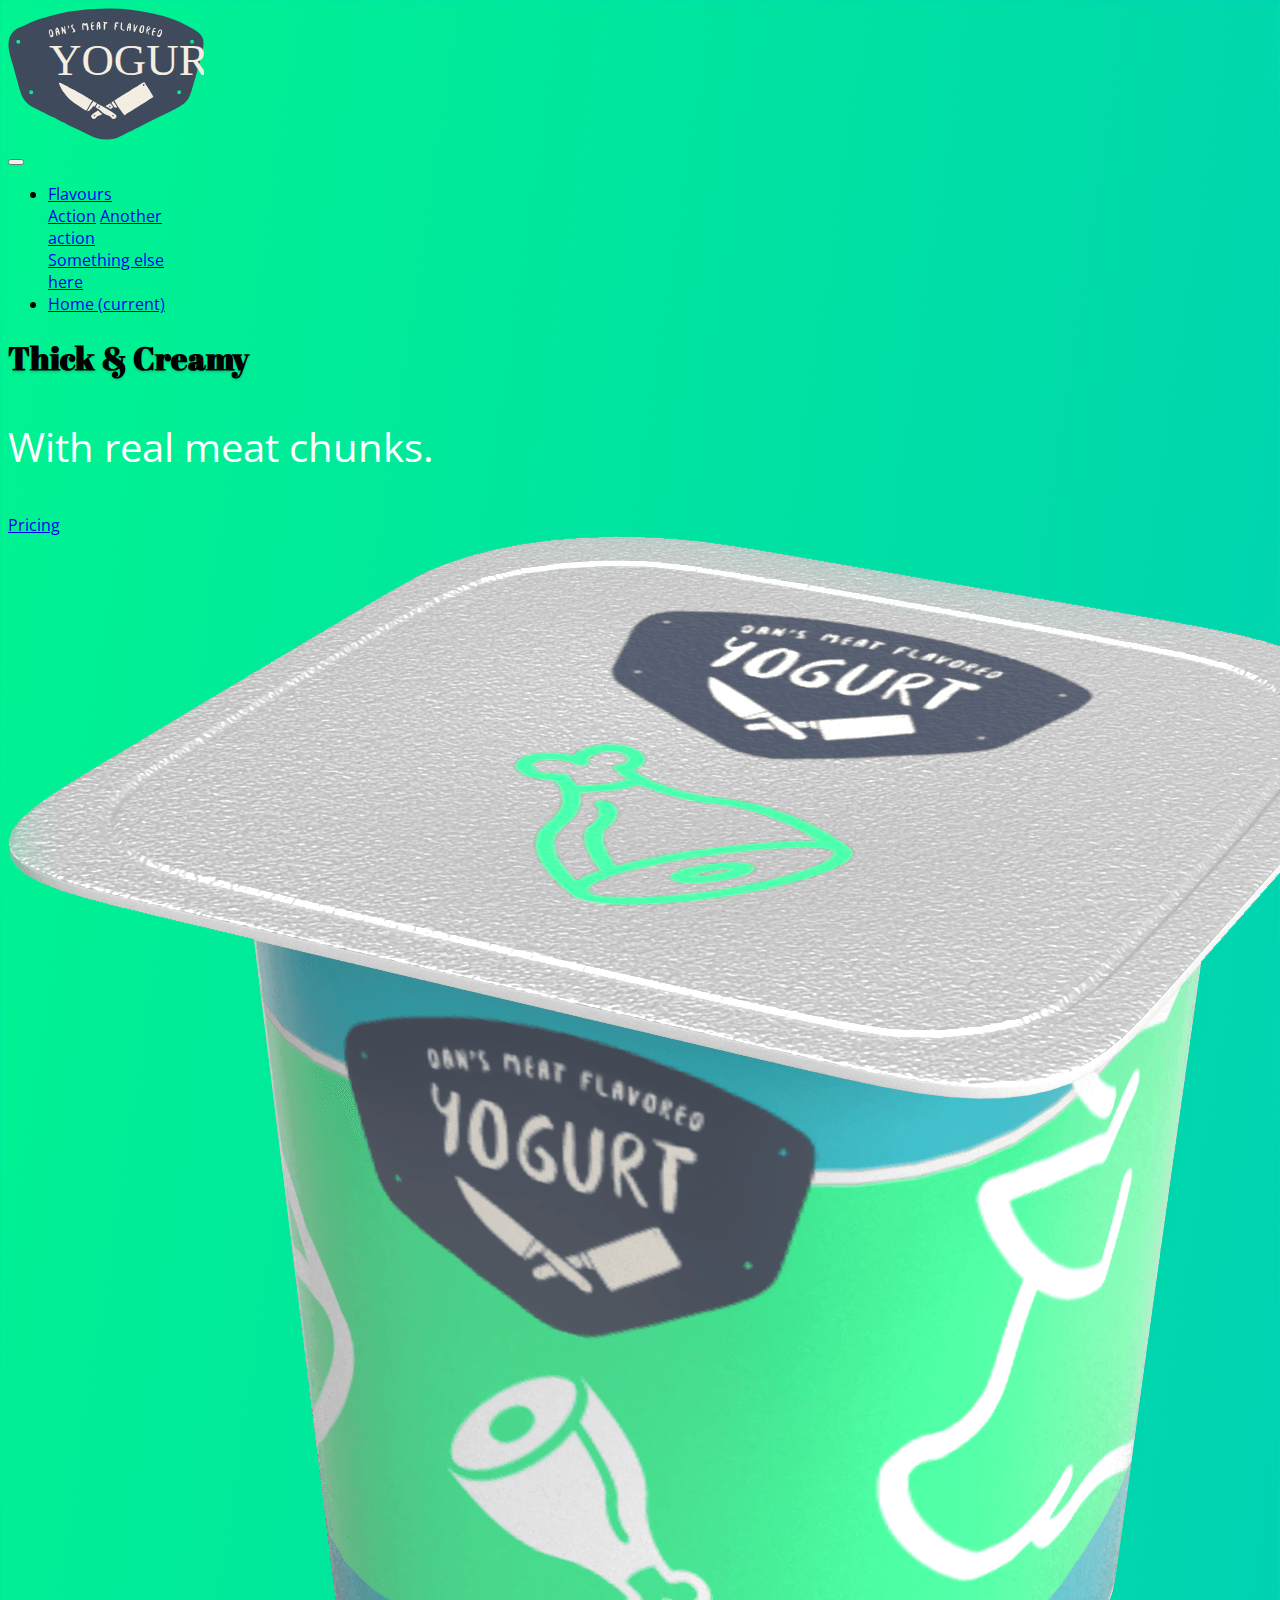
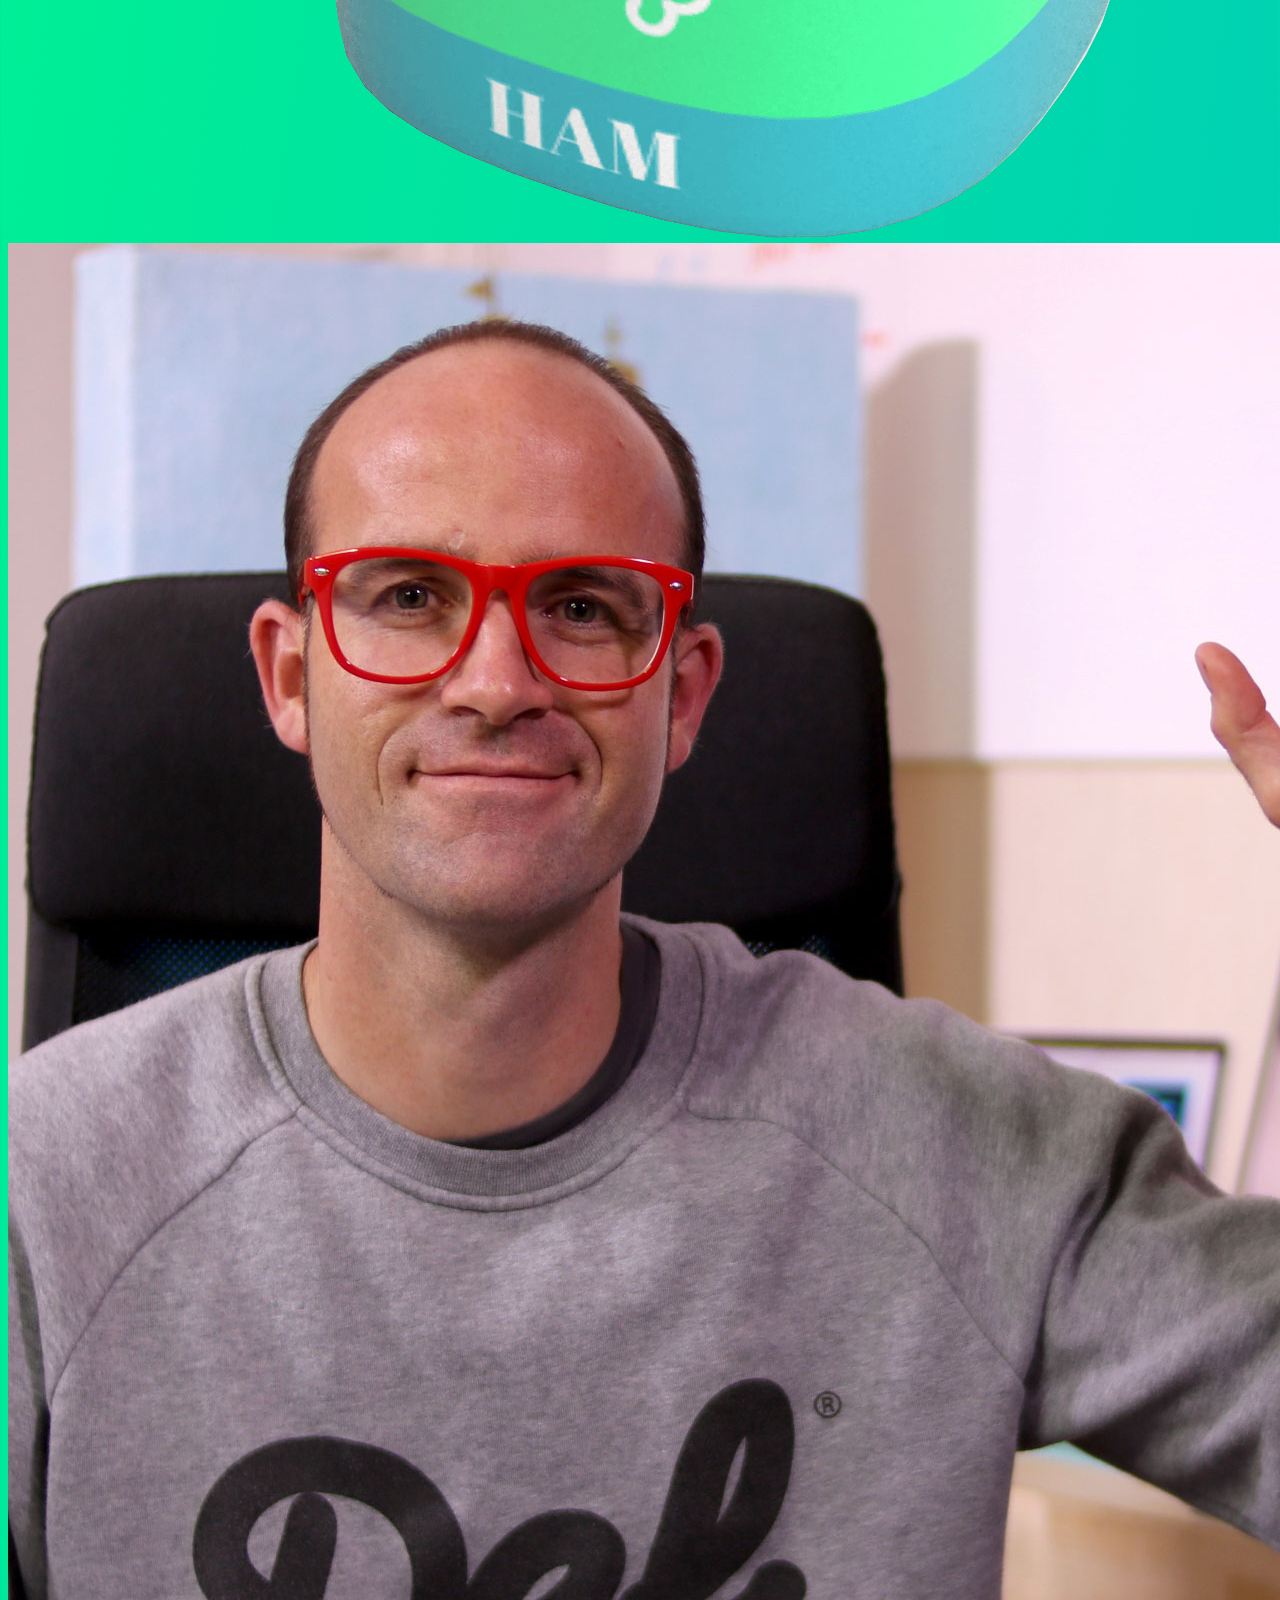
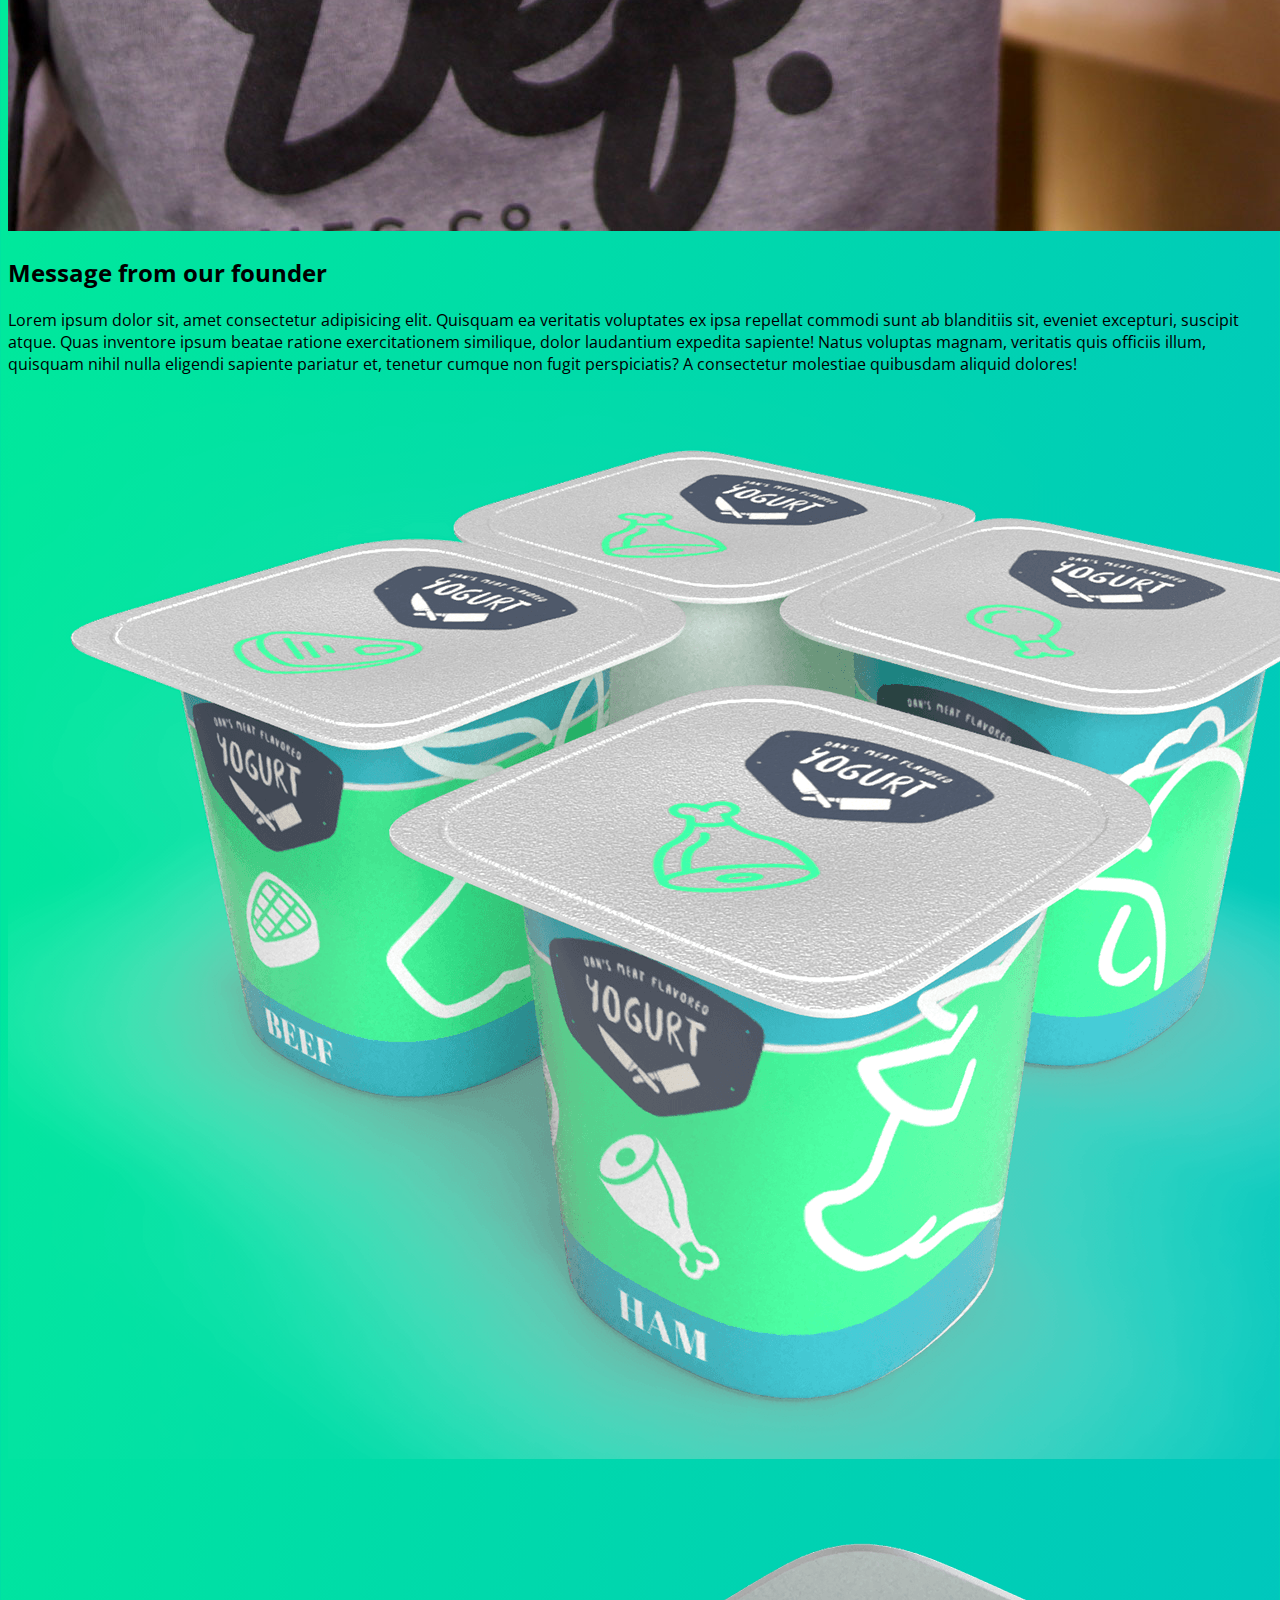
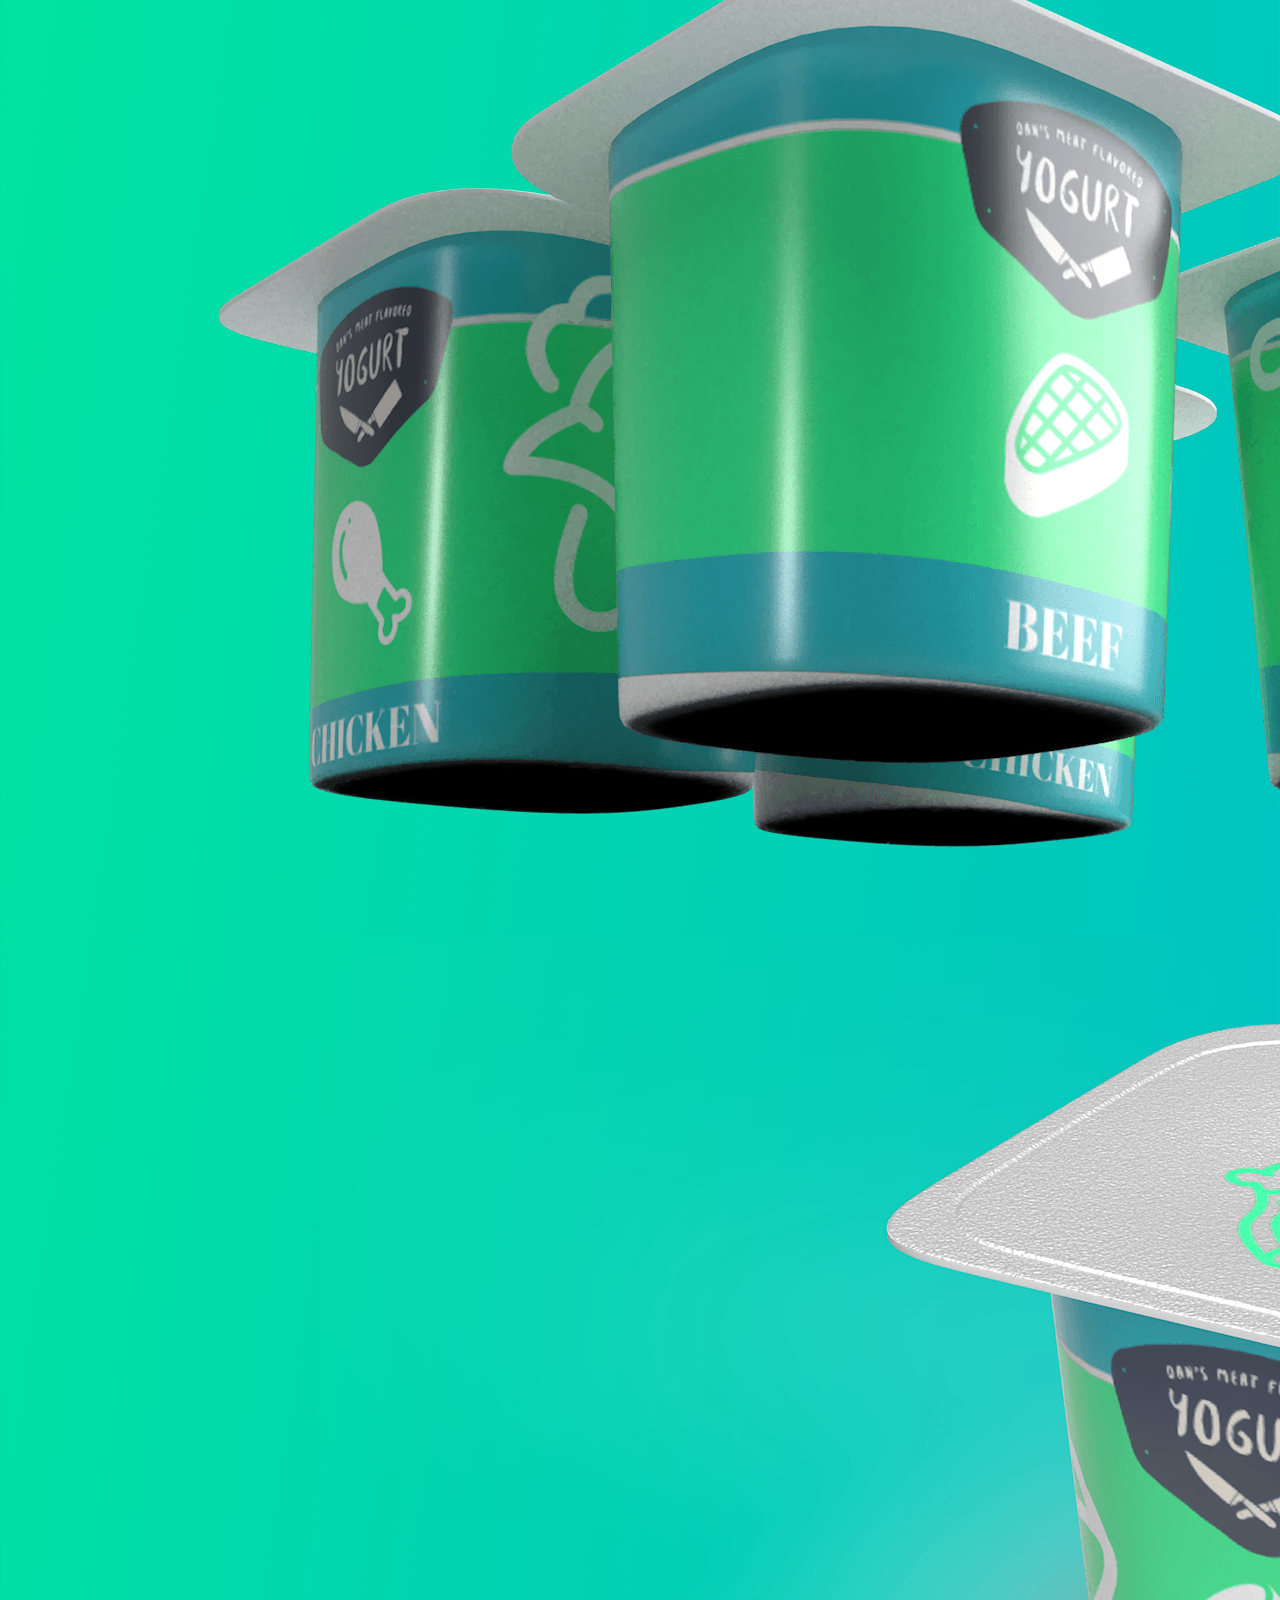
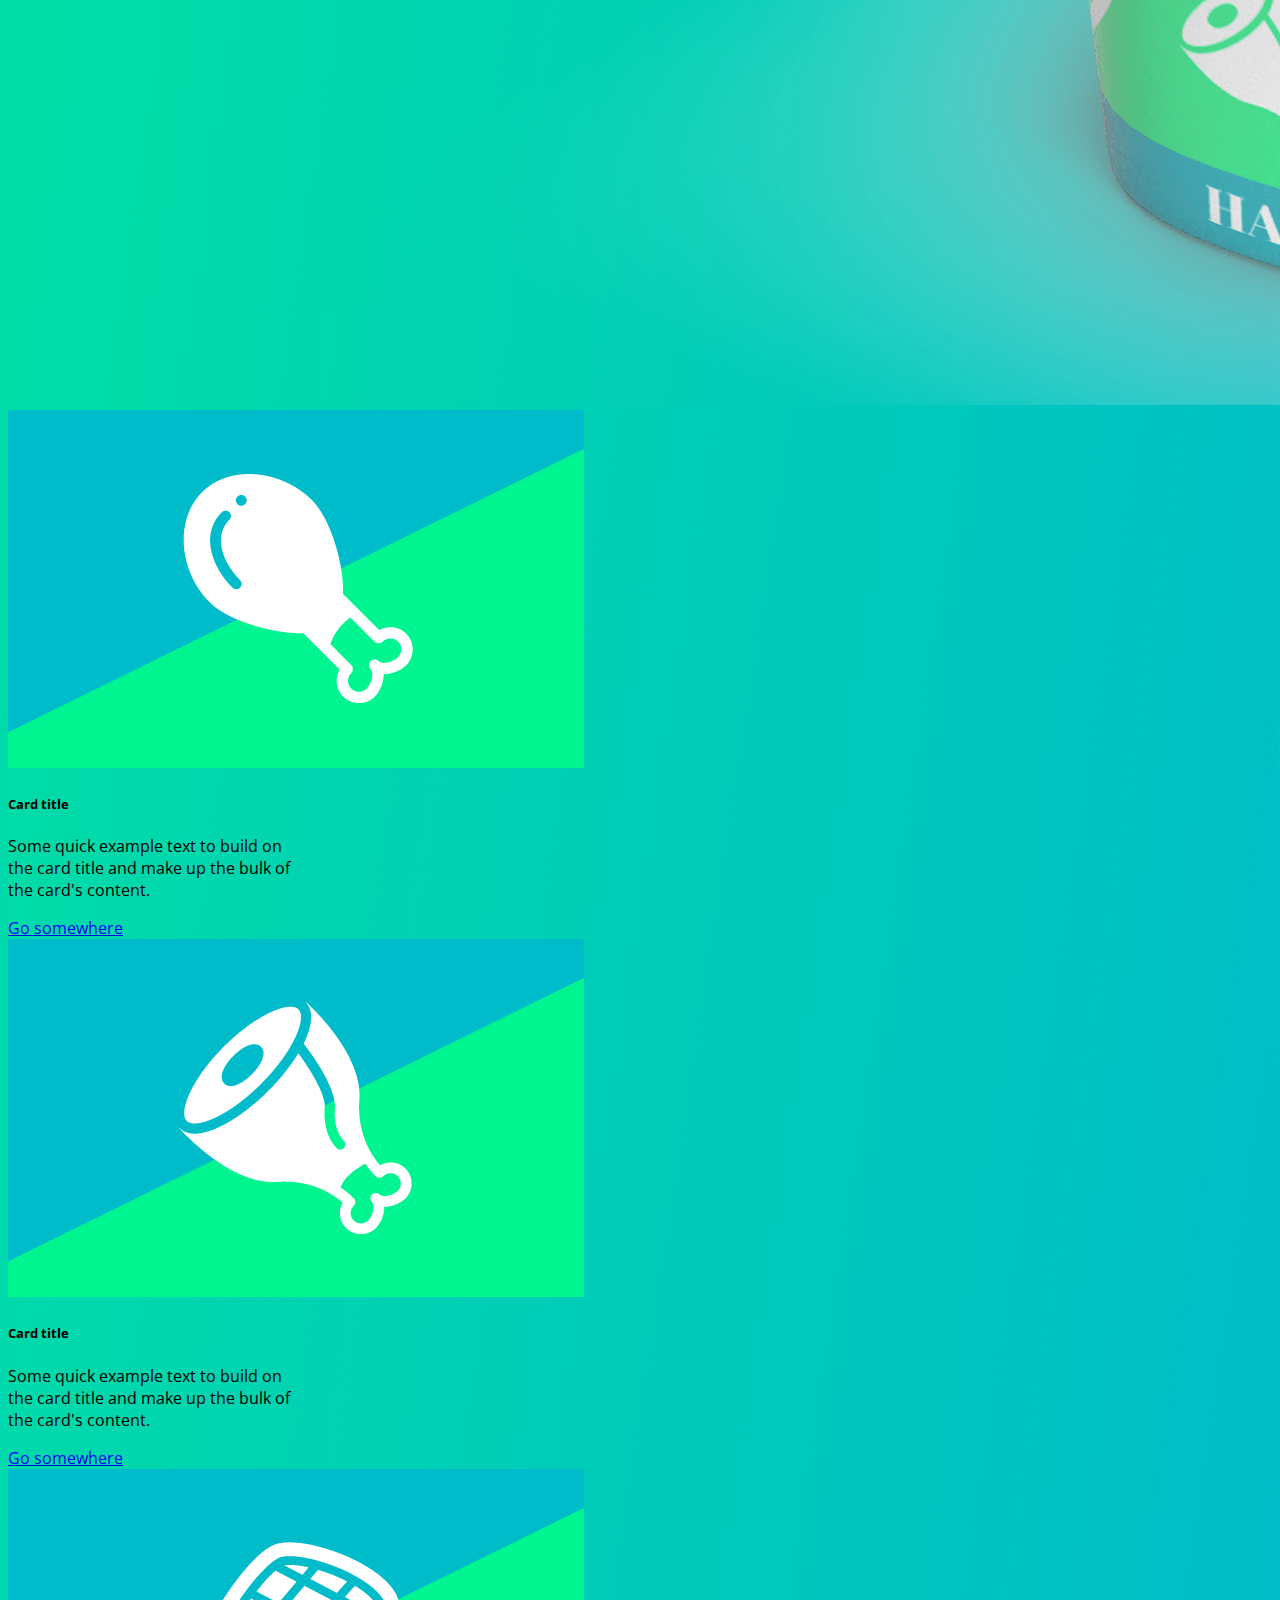
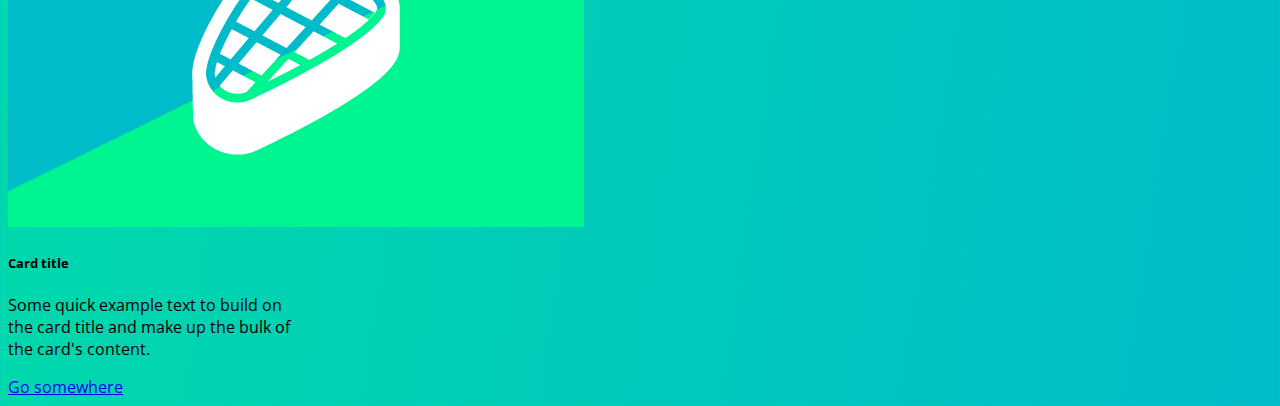
<file: index.html>
<!DOCTYPE html>
<html lang="en">

<head>
    <meta charset="UTF-8">
    <meta name="viewport" content="width=device-width, initial-scale=1.0, shrink-to-fit=no">
    <title>Document</title>
    <link href="https://fonts.googleapis.com/css2?family=Abril+Fatface&family=Open+Sans:wght@400;700&display=swap"
        rel="stylesheet">
    <!-- this is bootstrap css -->
    <link rel="stylesheet" href="https://stackpath.bootstrapcdn.com/bootstrap/4.5.0/css/bootstrap.min.css"
        integrity="sha384-9aIt2nRpC12Uk9gS9baDl411NQApFmC26EwAOH8WgZl5MYYxFfc+NcPb1dKGj7Sk" crossorigin="anonymous">
    <link rel="stylesheet" href="style.css">
</head>

<body>

    <div class="container">
        <!-- Navigation -->
        <nav class="navbar navbar-expand-lg navbar-light sticky-top">
            <!-- Just an image -->
            <nav class="navbar navbar-light">
                <a class="navbar-brand" href="#">
                    <img src="images/logo-dans-meat-yogurt.svg" alt="dans' meat yogurt company logo">
                </a>
            </nav>
            <!-- toogle button -->
            <button class="navbar-toggler" type="button" data-toggle="collapse" data-target="#navbarSupportedContent"
                aria-controls="navbarSupportedContent" aria-expanded="false" aria-label="Toggle navigation">
                <span class="navbar-toggler-icon"></span>
            </button>

            <div class="collapse navbar-collapse" id="navbarSupportedContent">
                <ul class="navbar-nav ml-auto float-right">
                    <!-- dropdown menue -->
                    <li class="nav-item dropdown btn btn-outline-light mr-4" style="width: 120px;">
                        <a class="nav-link dropdown-toggle" href="#" id="navbarDropdown" role="button"
                            data-toggle="dropdown" aria-haspopup="true" aria-expanded="false">
                            Flavours
                        </a>
                        <div class="dropdown-menu" aria-labelledby="navbarDropdown">
                            <a class="dropdown-item" href="#">Action</a>
                            <a class="dropdown-item" href="#">Another action</a>
                            <div class="dropdown-divider"></div>
                            <a class="dropdown-item" href="#">Something else here</a>
                        </div>
                    </li>
                    <li class="nav-item btn btn-outline-light" style="width: 120px;">
                        <a class="nav-link" href="#">Home <span class="sr-only">(current)</span></a>
                    </li>
                </ul>
            </div>
        </nav>


        <!-- jumbotron -->

        <div class="jumbotron">
            <div class="row">
                <div class="col-12 col-md-7 text-center text-md-left">
                    <h1 class="display-3 drop-shadow text-white">Thick & Creamy
                    </h1>
                    <p class="lead">With real meat chunks.</p>
                    <a class="btn btn-outline-light btn-lg px-5 py-3 mt-4 mb-5 mb-md-0" href="#"
                        role="button">Pricing</a>
                </div>
                <div class="col-12 col-md-5">
                    <img src="images/hero1.png" alt="xyz product" class="img-fluid">
                </div>
            </div>
        </div>

        <div class="row">
            <div class="col-12 col-md-4">
                <img src="images/headshot-dan.jpg" class="img-fluid" alt="Daniel scot founder of meat juice">
            </div>
            <div class="col-12 col-md-8 bg-white p-5 d-flex align-items-center">
                <div class="founder">
                    <h2>Message from our founder</h2>
                    <p>Lorem ipsum dolor sit, amet consectetur adipisicing elit. Quisquam ea veritatis voluptates ex ipsa repellat commodi sunt ab blanditiis sit, eveniet excepturi, suscipit atque. Quas inventore ipsum beatae ratione exercitationem similique, dolor laudantium expedita sapiente! Natus voluptas magnam, veritatis quis officiis illum, quisquam nihil nulla eligendi sapiente pariatur et, tenetur cumque non fugit perspiciatis? A consectetur molestiae quibusdam aliquid dolores!</p>
                </div>
            </div>
        </div>

        <!-- Carousel -->

        <div id="carouselExampleSlidesOnly" class="carousel slide" data-ride="carousel">
            <div class="carousel-inner">
                <div class="carousel-item active">
                    <img src="images/yogurt-1.png" class="d-block w-100" alt="...">
                </div>
                <div class="carousel-item">
                    <img src="images/yogurt-2.png" class="d-block w-100" alt="...">
                </div>
                <div class="carousel-item">
                    <img src="images/yogurt-3.png" class="d-block w-100" alt="...">
                </div>
            </div>
        </div>


        <!-- Cards -->

        <div class="card" style="width: 18rem;">
            <img src="images/product1.png" class="card-img-top" alt="...">
            <div class="card-body">
                <h5 class="card-title">Card title</h5>
                <p class="card-text">Some quick example text to build on the card title and make up the bulk of the
                    card's content.</p>
                <a href="#" class="btn btn-primary">Go somewhere</a>
            </div>
        </div>
        <div class="card" style="width: 18rem;">
            <img src="images/product2.png" class="card-img-top" alt="...">
            <div class="card-body">
                <h5 class="card-title">Card title</h5>
                <p class="card-text">Some quick example text to build on the card title and make up the bulk of the
                    card's content.</p>
                <a href="#" class="btn btn-primary">Go somewhere</a>
            </div>
        </div>
        <div class="card" style="width: 18rem;">
            <img src="images/product3.png" class="card-img-top" alt="...">
            <div class="card-body">
                <h5 class="card-title">Card title</h5>
                <p class="card-text">Some quick example text to build on the card title and make up the bulk of the
                    card's content.</p>
                <a href="#" class="btn btn-primary">Go somewhere</a>
            </div>
        </div>

    </div>


    <!-- this is bootstrap js -->
    <script src="https://code.jquery.com/jquery-3.5.1.slim.min.js"
        integrity="sha384-DfXdz2htPH0lsSSs5nCTpuj/zy4C+OGpamoFVy38MVBnE+IbbVYUew+OrCXaRkfj"
        crossorigin="anonymous"></script>
    <script src="https://cdn.jsdelivr.net/npm/popper.js@1.16.0/dist/umd/popper.min.js"
        integrity="sha384-Q6E9RHvbIyZFJoft+2mJbHaEWldlvI9IOYy5n3zV9zzTtmI3UksdQRVvoxMfooAo"
        crossorigin="anonymous"></script>
    <script src="https://stackpath.bootstrapcdn.com/bootstrap/4.5.0/js/bootstrap.min.js"
        integrity="sha384-OgVRvuATP1z7JjHLkuOU7Xw704+h835Lr+6QL9UvYjZE3Ipu6Tp75j7Bh/kR0JKI"
        crossorigin="anonymous"></script>
</body>

</html>
</file>
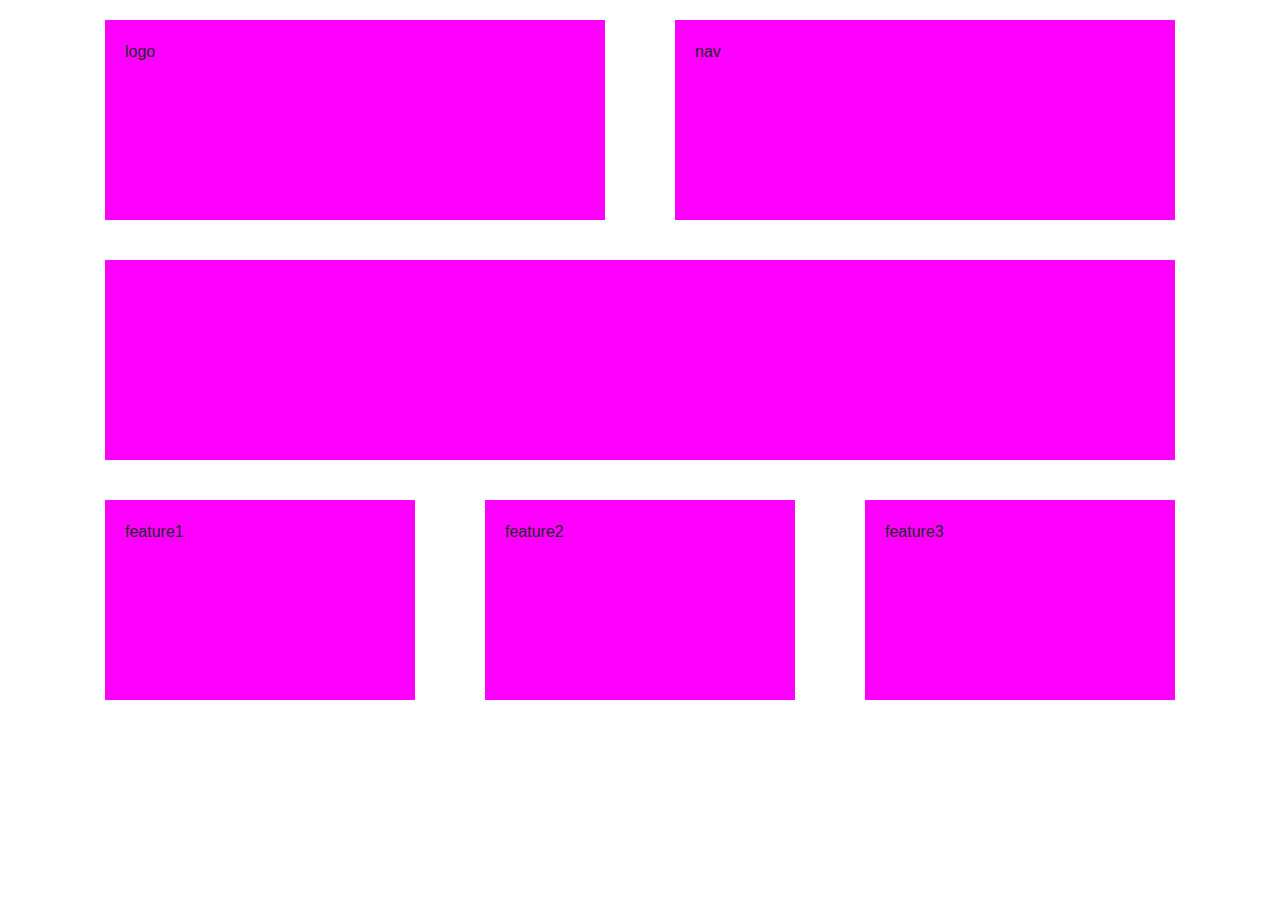
<file: layout-a.html>
<!DOCTYPE html>
<html lang="en">
<head>
    <meta charset="UTF-8">
    <meta name="viewport" content="width=device-width, initial-scale=1, shrink-to-fit=no">
    <title>Document</title>
    <!-- bootstrqap css -->
    <link rel="stylesheet" href="https://stackpath.bootstrapcdn.com/bootstrap/4.3.1/css/bootstrap.min.css" integrity="sha384-ggOyR0iXCbMQv3Xipma34MD+dH/1fQ784/j6cY/iJTQUOhcWr7x9JvoRxT2MZw1T" crossorigin="anonymous">
    <!-- my css -->
    <style>
        .mybox{
            background-color: magenta;
            margin: 20px 20px;
            padding: 20px 20px;
            min-height: 200px;
        }
    </style>
</head>
<body>
    
    <div class="container">

        <div class="row">
            <div class="col">
                <div class="mybox">logo</div>
            </div>
            <div class="col">
                <div class="mybox">nav</div>
            </div>
        </div>

        <div class="row">
            <div class="col">
                <div class="mybox"></div>
            </div>
        </div>

        <div class="row">
            <div class="col">
                <div class="mybox">feature1</div>
            </div>
            <div class="col">
                <div class="mybox">feature2</div>
            </div>
            <div class="col">
                <div class="mybox">feature3</div>
            </div>
        </div>

    </div>

</body>
</html>
</file>
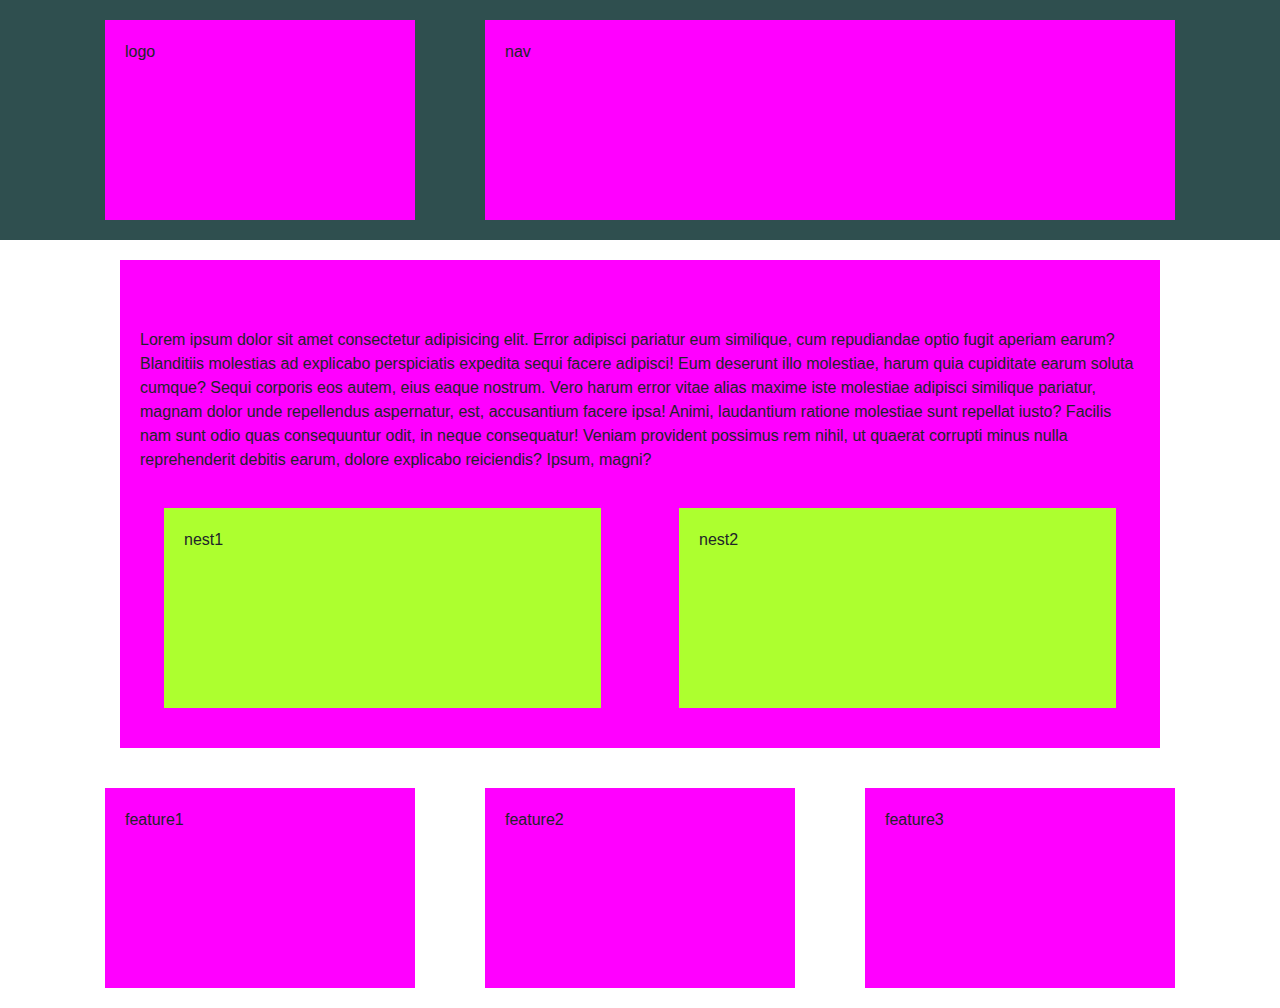
<file: layout-b.html>
<!DOCTYPE html>
<html lang="en">
<head>
    <meta charset="UTF-8">
    <meta name="viewport" content="width=device-width, initial-scale=1, shrink-to-fit=no">
    <title>Document</title>
    <!-- bootstrqap css -->
    <link rel="stylesheet" href="https://stackpath.bootstrapcdn.com/bootstrap/4.3.1/css/bootstrap.min.css" integrity="sha384-ggOyR0iXCbMQv3Xipma34MD+dH/1fQ784/j6cY/iJTQUOhcWr7x9JvoRxT2MZw1T" crossorigin="anonymous">
    <!-- my css -->
    <style>
        .mybox1{
            background-color: magenta;
            margin: 20px 20px;
            padding: 20px 20px;
            min-height: 200px;
        }

        .mybox2{
            background-color: greenyellow;
            margin: 20px 20px;
            padding: 20px 20px;
            min-height: 200px;
        }

        .mybg1{
            background-color: darkslategray
        }
    </style>
</head>
<body>
    
<div class="container-fluid mybg1">
    <div class="container">
        <div class="row">
            <div class="col-4">
                <div class="mybox1">logo</div>
            </div>
            <div class="col">
                <div class="mybox1">nav</div>
            </div>
        </div>
    </div>
</div>

<div class="container">
    <div class="roe">
        <div class="col">
            <div class="mybox1">
                <p class="mt-5">Lorem ipsum dolor sit amet consectetur adipisicing elit. Error adipisci pariatur eum similique, cum repudiandae optio fugit aperiam earum? Blanditiis molestias ad explicabo perspiciatis expedita sequi facere adipisci! Eum deserunt illo molestiae, harum quia cupiditate earum soluta cumque? Sequi corporis eos autem, eius eaque nostrum. Vero harum error vitae alias maxime iste molestiae adipisci similique pariatur, magnam dolor unde repellendus aspernatur, est, accusantium facere ipsa! Animi, laudantium ratione molestiae sunt repellat iusto? Facilis nam sunt odio quas consequuntur odit, in neque consequatur! Veniam provident possimus rem nihil, ut quaerat corrupti minus nulla reprehenderit debitis earum, dolore explicabo reiciendis? Ipsum, magni?</p>
                <div class="row">
                    <div class="col">
                        <div class="mybox2 mx-4">nest1</div>
                    </div>
                    <div class="col">
                        <div class="mybox2 mx-4">nest2</div>
                    </div>
                </div>
            </div>
        </div>
    </div>

    <div class="row">
        <div class="col">
            <div class="mybox1">feature1</div>
        </div>
        <div class="col">
            <div class="mybox1">feature2</div>
        </div>
        <div class="col">
            <div class="mybox1">feature3</div>
        </div>
    </div>
</div>

</body>
</html>
</file>
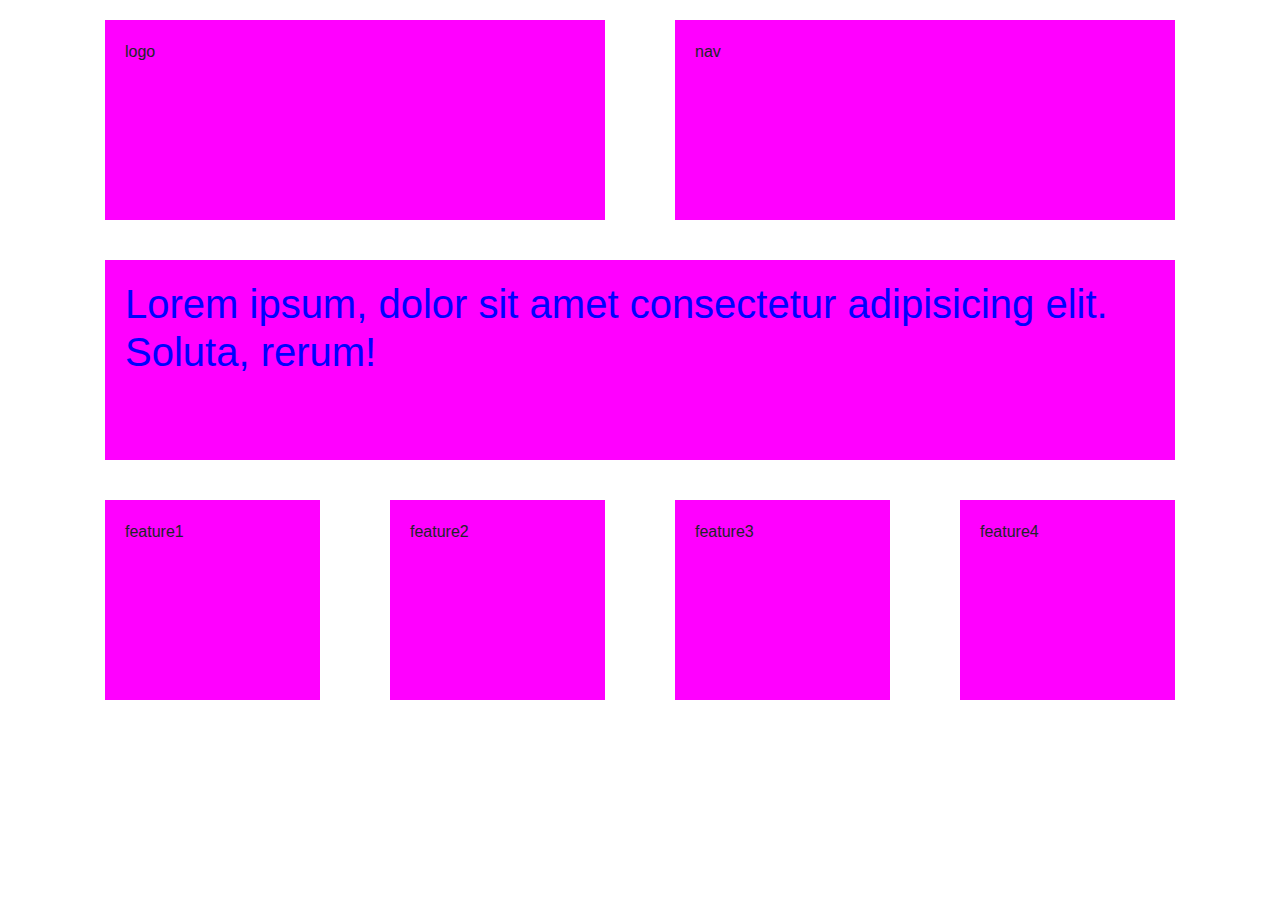
<file: layout-c.html>
<!DOCTYPE html>
<html lang="en">
<head>
    <meta charset="UTF-8">
    <meta name="viewport" content="width=device-width, initial-scale=1, shrink-to-fit=no">
    <title>Document</title>
    <link rel="stylesheet" href="https://stackpath.bootstrapcdn.com/bootstrap/4.3.1/css/bootstrap.min.css" integrity="sha384-ggOyR0iXCbMQv3Xipma34MD+dH/1fQ784/j6cY/iJTQUOhcWr7x9JvoRxT2MZw1T" crossorigin="anonymous">
    <link rel="stylesheet" href="layout-c.css">

</head>
<body>
    
    <div class="container">
        <div class="row">
            <div class="col-12 col-md-6">
                <div class="mybox1">logo</div>
            </div>
            <div class="col-12 col-md-6">
                <div class="mybox1">nav</div>
            </div>
        </div>

        <div class="row">
            <div class="col">
                <div class="mybox1">
                    <h1>Lorem ipsum, dolor sit amet consectetur adipisicing elit. Soluta, rerum!</h1>
                </div>
            </div>
        </div>

        <div class="row">
            <div class="col-12 col-md-4 col-lg-3">
                <div class="mybox1">feature1</div>
            </div>
            <div class="col-12 col-md-4 col-lg-3">
                <div class="mybox1">feature2</div>
            </div>
            <div class="col-12 col-md-4 col-lg-3">
                <div class="mybox1">feature3</div>
            </div>
            <div class="col-12 col-md-4 col-lg-3 d-md-none d-lg-block">
                <div class="mybox1">feature4</div>
            </div>
        </div>
    </div>


</body>
</html>
</file>
<file: style.css>
body{
    background-image: linear-gradient(to bottom right, #00F490,#00BBC9);
    font-family: 'Open Sans', sans-serif;
}

h1{
    font-family: 'Abril Fatface', cursive;
}

.jumbotron{
    background-color: rgba(240, 248, 255, 0);
}

.drop-shadow{
    text-shadow: 0 2px 2px rgba(0, 0, 0, 0.116);
}

.lead{
    color: white;
    font-size: 2.5rem;
}

.btn-outline-light{
    border-color: white;
}


.btn-outline-light:hover{
    background-color: rgba(255, 255, 255, 0.212);
}
</file>
<file: layout-c.css>
/* // Extra small devices (portrait phones, less than 576px) */

.mybox1{
    background-color: magenta;
    margin: 20px 20px;
    padding: 20px 20px;
    min-height: 200px;
}

h1{
    color: red;
}


/* // No media query for `xs` since this is the default in Bootstrap */

/* // Small devices (landscape phones, 576px and up) */
@media (min-width: 576px) {

 }

/* // Medium devices (tablets, 768px and up) */
@media (min-width: 768px) {
    h1{
        color: green;
    }
 }

/* // Large devices (desktops, 992px and up) */
@media (min-width: 992px) {
    h1{
        color: blue;
    }
 }

/* // Extra large devices (large desktops, 1200px and up) */
@media (min-width: 1200px) {
    h1{
        color
    }
 }
</file>
